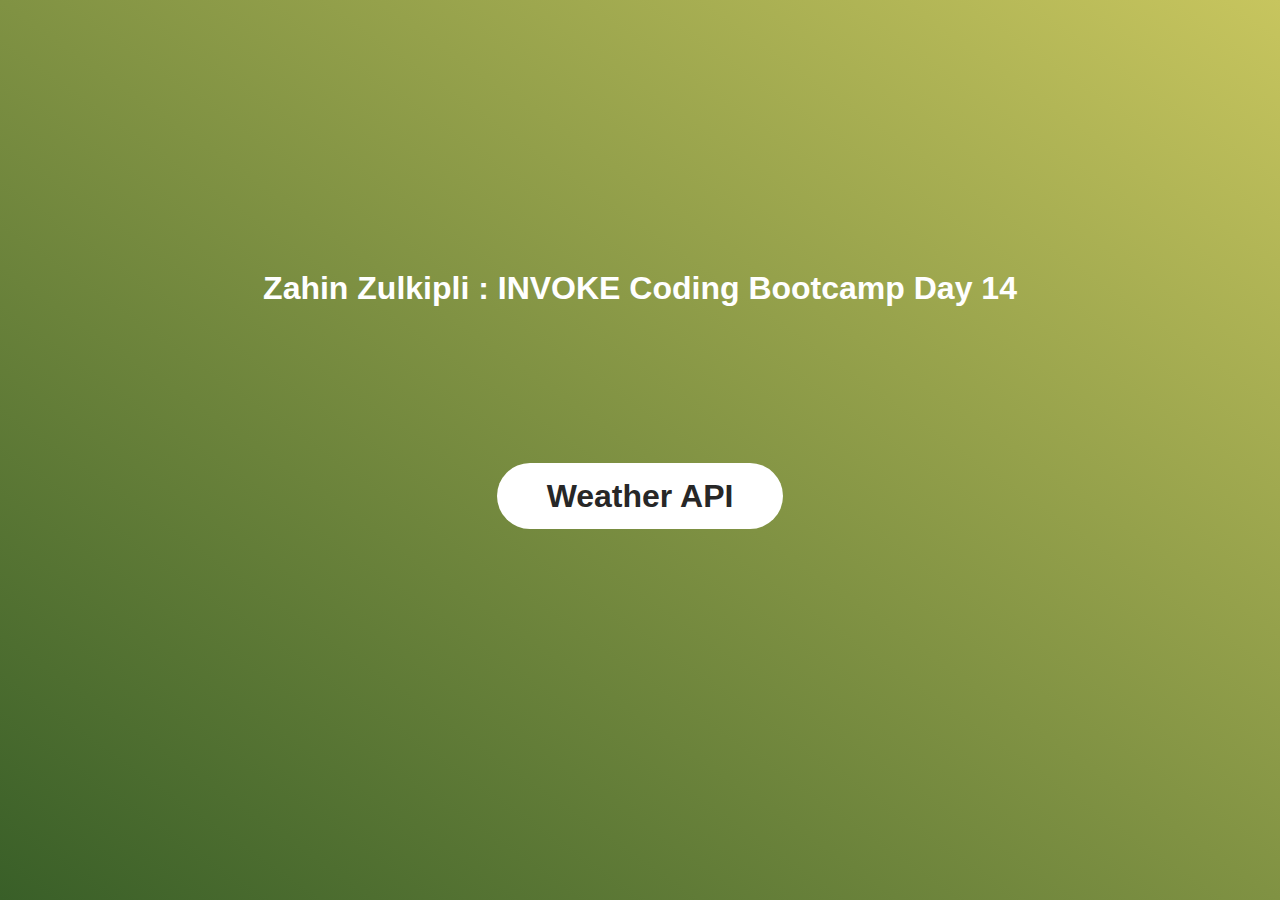
<file: index.html>
<!DOCTYPE html>
<html lang="en">
  <head>
    <meta charset="UTF-8" />
    <meta http-equiv="X-UA-Compatible" content="IE=edge" />
    <meta name="viewport" content="width=device-width, initial-scale=1.0" />
    <title>Day 14 INVOKE coding challenge</title>

    <style>
      * {
        margin: 0;
        padding: 0;
      }
      html,
      body {
        font-family: sans-serif;
        height: 100vh;
        width: 100vw;
        background-image: linear-gradient(to right top, #395f28, #c7c55e);
      }
      #container {
        height: auto;
        width: 100%;
        text-align: center;
      }
      .column-1,
      .column-2 {
        width: 100%;
        display: inline-block;
        padding-top: 19vh;
        box-sizing: border-box;
      }
      .link-header {
        text-decoration: none;
        font-size: 2rem;
        font-weight: 600;
        color: rgb(39, 39, 39);
        background-color: white;
        padding: 15px 50px;
        border-radius: 40px;
      }
      .my-name {
        padding-top: 30vh;
        color: white;
      }
    </style>
  </head>
  <body>
    <div id="container">
      <div class="my-name">
        <h1>Zahin Zulkipli : INVOKE Coding Bootcamp Day 14</h1>
      </div>
      <div class="column-1">
        <a
          href="weather-apps/index.html"
          class="link-header"
          target="blank"
          >Weather API</a
        >
      </div>
    </div>
  </body>
</html>
</file>
